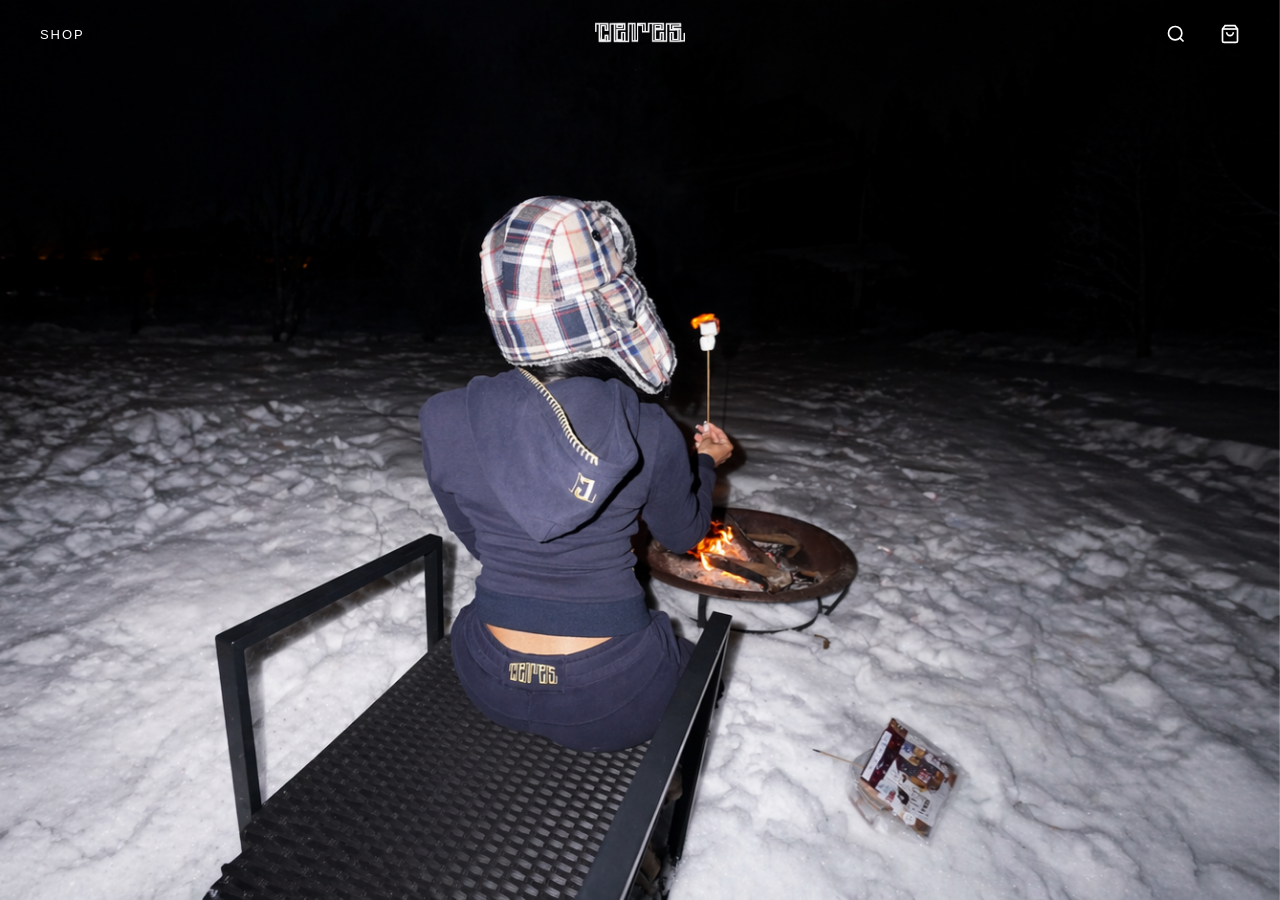
<file: index.html>
<!DOCTYPE html>
<html lang="en">
<head>
  <meta charset="UTF-8" />
  <meta name="viewport" content="width=device-width, initial-scale=1.0" />
  <title>CERES</title>
  <link rel="stylesheet" href="styles_home.css" />
  <link rel="icon" type="image/svg+xml" href="Ceres/media/ceres_c.svg" />
</head>
<body>

  <div class="image-bg">
    <img src="Ceres/media/ceres_home_background.png" alt="Background" />
  </div>

  <div class="blur-overlay"></div>

  <header class="navbar">
    <nav class="nav-left">
      <div class="dropdown">
        <a href="#">SHOP</a>
        <div class="dropdown-menu">
          <a href="all.html">ALL</a>
          <a href="signature.html">CERES SIGNATURE</a>
          <a href="seamless.html">CERES SEAMLESS</a>
          <a href="moondust.html">MOONDUST</a>
          <a href="lookbook.html">LOOKBOOK</a>
        </div>
      </div>
    </nav>
    
    <div class="nav-right">
      <div class="search-wrapper">
        <a href="#" aria-label="Search">
          <svg xmlns="http://www.w3.org/2000/svg" width="20" height="20" viewBox="0 0 24 24" stroke-width="2">
            <circle cx="11" cy="11" r="8"/>
            <line x1="21" y1="21" x2="16.65" y2="16.65"/>
          </svg>
        </a>
        <input type="text" class="search-box" placeholder="SEARCH..." />
      </div>
      <a href="#" aria-label="Cart">
        <svg xmlns="http://www.w3.org/2000/svg" width="20" height="20" viewBox="0 0 24 24" stroke-width="2">
          <path d="M6 2L3 6v14a2 2 0 002 2h14a2 2 0 002-2V6l-3-4z"/>
          <line x1="3" y1="6" x2="21" y2="6"/>
          <path d="M16 10a4 4 0 01-8 0"/>
        </svg>
      </a>
    </div>
  </header>

  <div class="content">
    <a href="index.html">
      <img src="Ceres/media/Ceres_white_logo.png" alt="Ceres" class="logo" />
    </a>
  </div>

</body>
</html>
</file>
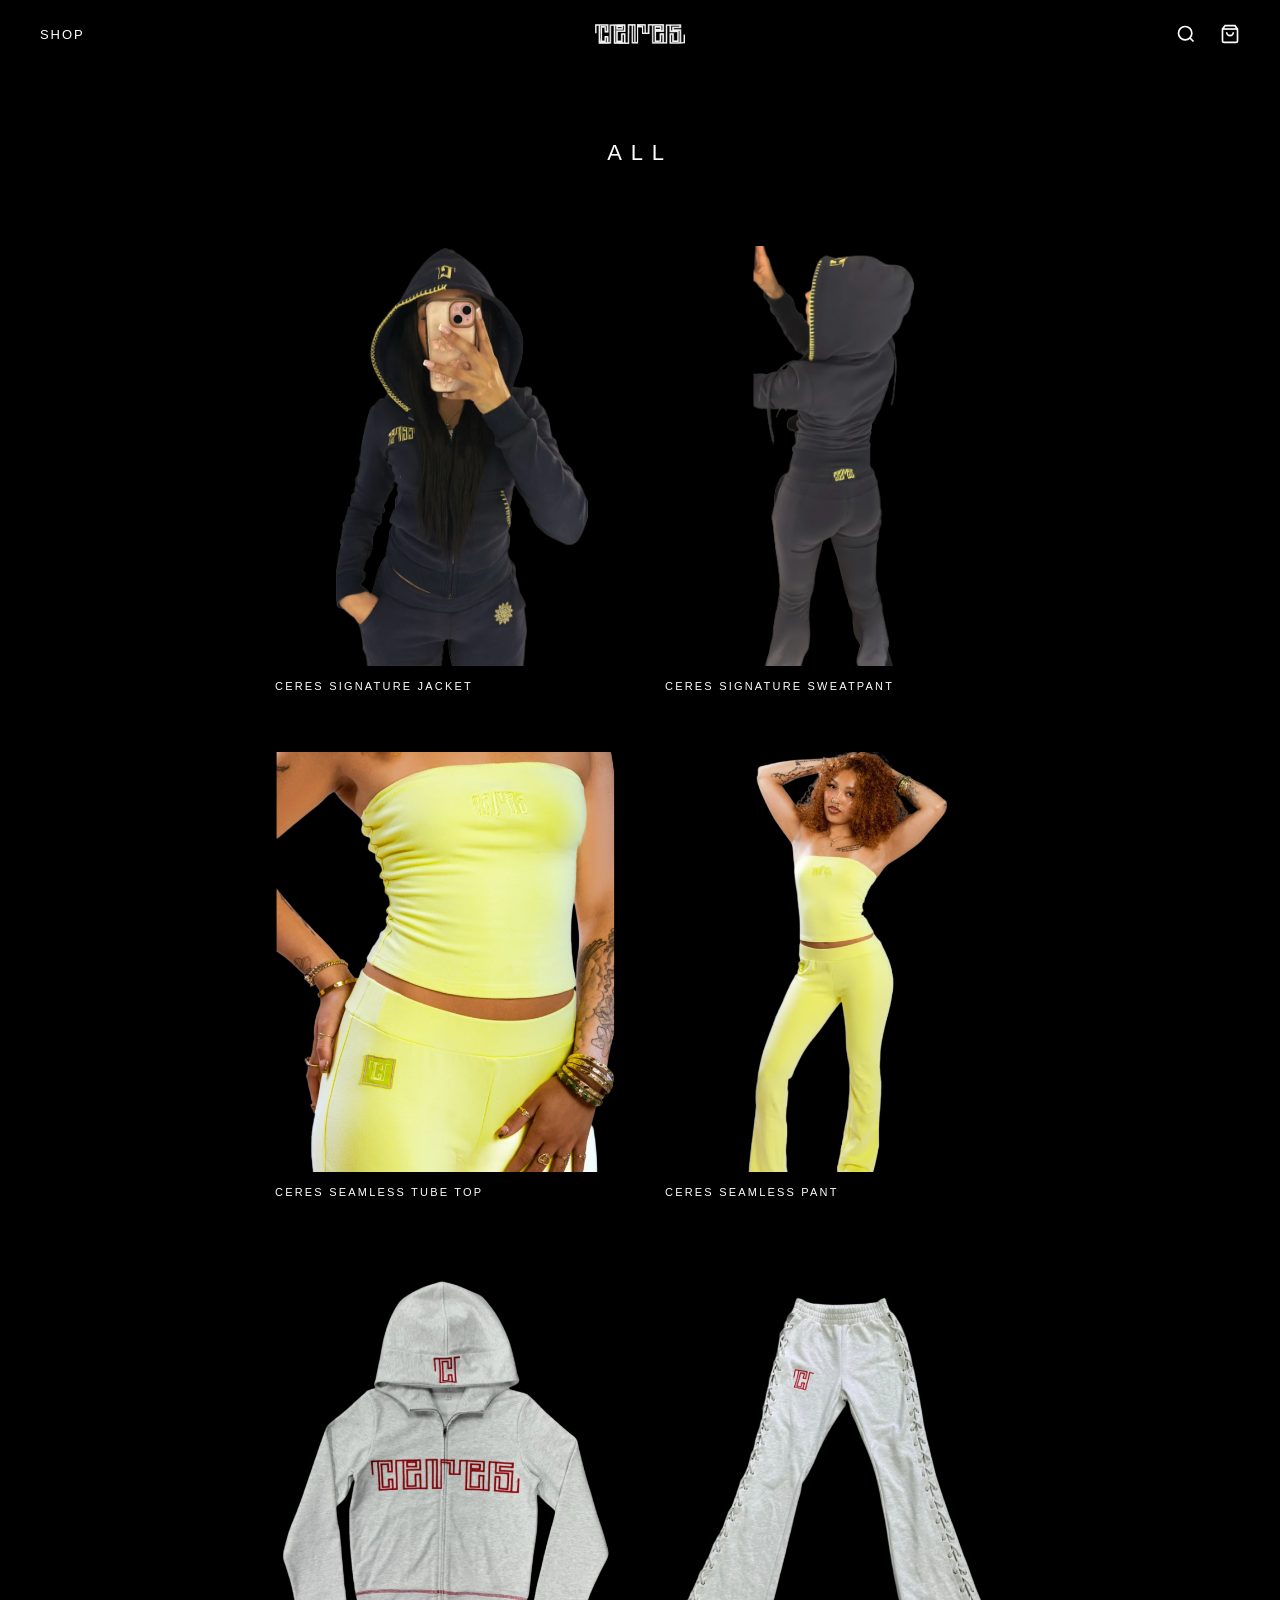
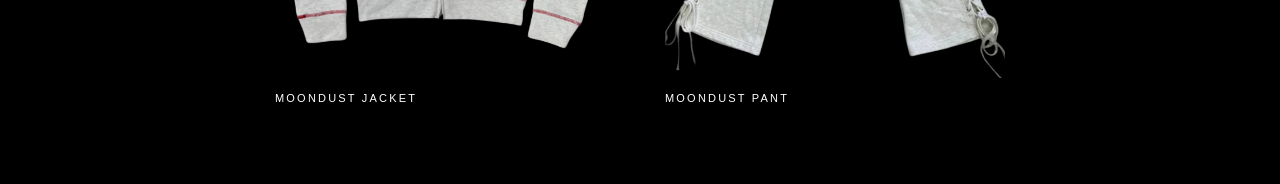
<file: all.html>
<!DOCTYPE html>
<html lang="en">
<head>
  <meta charset="UTF-8" />
  <meta name="viewport" content="width=device-width, initial-scale=1.0" />
  <title>Ceres — All</title>
  <link rel="icon" type="image/svg+xml" href="Ceres/media/ceres_c.svg" />
  <link rel="stylesheet" href="all.css" />
</head>
<body>

  <header class="navbar">
    <nav class="nav-left">
      <div class="dropdown">
        <a href="#">SHOP</a>
        <div class="dropdown-menu">
          <a href="all.html">ALL</a>
          <a href="signature.html">CERES SIGNATURE</a>
          <a href="#">CERES SEAMLESS</a>
          <a href="#">MOONDUST</a>
          <div class="dropdown-divider"></div>
          <a href="lookbook.html">LOOKBOOK</a>
        </div>
      </div>
    </nav>
    <div class="nav-center">
      <a href="index.html">
        <img src="Ceres/media/Ceres_white_logo.png" alt="Ceres" class="nav-logo" />
      </a>
    </div>
    <div class="nav-right">
      <div class="search-wrapper">
        <a href="#" aria-label="Search">
          <svg xmlns="http://www.w3.org/2000/svg" width="20" height="20" viewBox="0 0 24 24" stroke-width="2">
            <circle cx="11" cy="11" r="8"/>
            <line x1="21" y1="21" x2="16.65" y2="16.65"/>
          </svg>
        </a>
        <input type="text" class="search-box" placeholder="SEARCH..." />
      </div>
      <a href="#" aria-label="Cart">
        <svg xmlns="http://www.w3.org/2000/svg" width="20" height="20" viewBox="0 0 24 24" stroke-width="2">
          <path d="M6 2L3 6v14a2 2 0 002 2h14a2 2 0 002-2V6l-3-4z"/>
          <line x1="3" y1="6" x2="21" y2="6"/>
          <path d="M16 10a4 4 0 01-8 0"/>
        </svg>
      </a>
    </div>
  </header>

  <main class="all-page">
    <h1 class="page-title">ALL</h1>

    <div class="products">

      <div class="product-card">
        <div class="product-image-wrap">
          <img src="Ceres/media/signature1.png" alt="Ceres Signature Jacket" />
          <div class="size-popup">
            <div class="popup-line"></div>
            <div class="popup-box">
              <p class="popup-label">SELECT SIZE</p>
              <div class="size-selector">
                <button class="size-btn">XS</button>
                <button class="size-btn">S</button>
                <button class="size-btn">M</button>
                <button class="size-btn">L</button>
                <button class="size-btn">XL</button>
              </div>
              <button class="add-to-cart">ADD TO CART</button>
            </div>
          </div>
        </div>
        <p class="product-name">CERES SIGNATURE JACKET</p>
      </div>

      <div class="product-card">
        <div class="product-image-wrap">
          <img src="Ceres/media/signature2.png" alt="Ceres Signature Sweatpant" />
          <div class="size-popup">
            <div class="popup-line"></div>
            <div class="popup-box">
              <p class="popup-label">SELECT SIZE</p>
              <div class="size-selector">
                <button class="size-btn">XS</button>
                <button class="size-btn">S</button>
                <button class="size-btn">M</button>
                <button class="size-btn">L</button>
                <button class="size-btn">XL</button>
              </div>
              <button class="add-to-cart">ADD TO CART</button>
            </div>
          </div>
        </div>
        <p class="product-name">CERES SIGNATURE SWEATPANT</p>
      </div>

      <div class="product-card">
        <div class="product-image-wrap">
          <img src="Ceres/media/seamless1.png" alt="Ceres Seamless Tube Top" />
          <div class="size-popup">
            <div class="popup-line"></div>
            <div class="popup-box">
              <p class="popup-label">SELECT SIZE</p>
              <div class="size-selector">
                <button class="size-btn">XS</button>
                <button class="size-btn">S</button>
                <button class="size-btn">M</button>
                <button class="size-btn">L</button>
                <button class="size-btn">XL</button>
              </div>
              <button class="add-to-cart">ADD TO CART</button>
            </div>
          </div>
        </div>
        <p class="product-name">CERES SEAMLESS TUBE TOP</p>
      </div>

      <div class="product-card">
        <div class="product-image-wrap">
          <img src="Ceres/media/seamless2.png" alt="Ceres Seamless Pant" />
          <div class="size-popup">
            <div class="popup-line"></div>
            <div class="popup-box">
              <p class="popup-label">SELECT SIZE</p>
              <div class="size-selector">
                <button class="size-btn">XS</button>
                <button class="size-btn">S</button>
                <button class="size-btn">M</button>
                <button class="size-btn">L</button>
                <button class="size-btn">XL</button>
              </div>
              <button class="add-to-cart">ADD TO CART</button>
            </div>
          </div>
        </div>
        <p class="product-name">CERES SEAMLESS PANT</p>
      </div>

      <div class="product-card">
        <div class="product-image-wrap">
          <img src="Ceres/media/moondust1.png" alt="MoonDust Jacket" />
          <div class="size-popup">
            <div class="popup-line"></div>
            <div class="popup-box">
              <p class="popup-label">SELECT SIZE</p>
              <div class="size-selector">
                <button class="size-btn">XS</button>
                <button class="size-btn">S</button>
                <button class="size-btn">M</button>
                <button class="size-btn">L</button>
                <button class="size-btn">XL</button>
              </div>
              <button class="add-to-cart">ADD TO CART</button>
            </div>
          </div>
        </div>
        <p class="product-name">MOONDUST JACKET</p>
      </div>

      <div class="product-card">
        <div class="product-image-wrap">
          <img src="Ceres/media/moondust2.png" alt="MoonDust Pant" />
          <div class="size-popup">
            <div class="popup-line"></div>
            <div class="popup-box">
              <p class="popup-label">SELECT SIZE</p>
              <div class="size-selector">
                <button class="size-btn">XS</button>
                <button class="size-btn">S</button>
                <button class="size-btn">M</button>
                <button class="size-btn">L</button>
                <button class="size-btn">XL</button>
              </div>
              <button class="add-to-cart">ADD TO CART</button>
            </div>
          </div>
        </div>
        <p class="product-name">MOONDUST PANT</p>
      </div>

    </div>
  </main>

  <script>
    document.querySelectorAll('.size-btn').forEach(btn => {
      btn.addEventListener('click', () => {
        btn.closest('.size-selector').querySelectorAll('.size-btn').forEach(b => b.classList.remove('active'));
        btn.classList.add('active');
      });
    });
  </script>

</body>
</html>
</file>
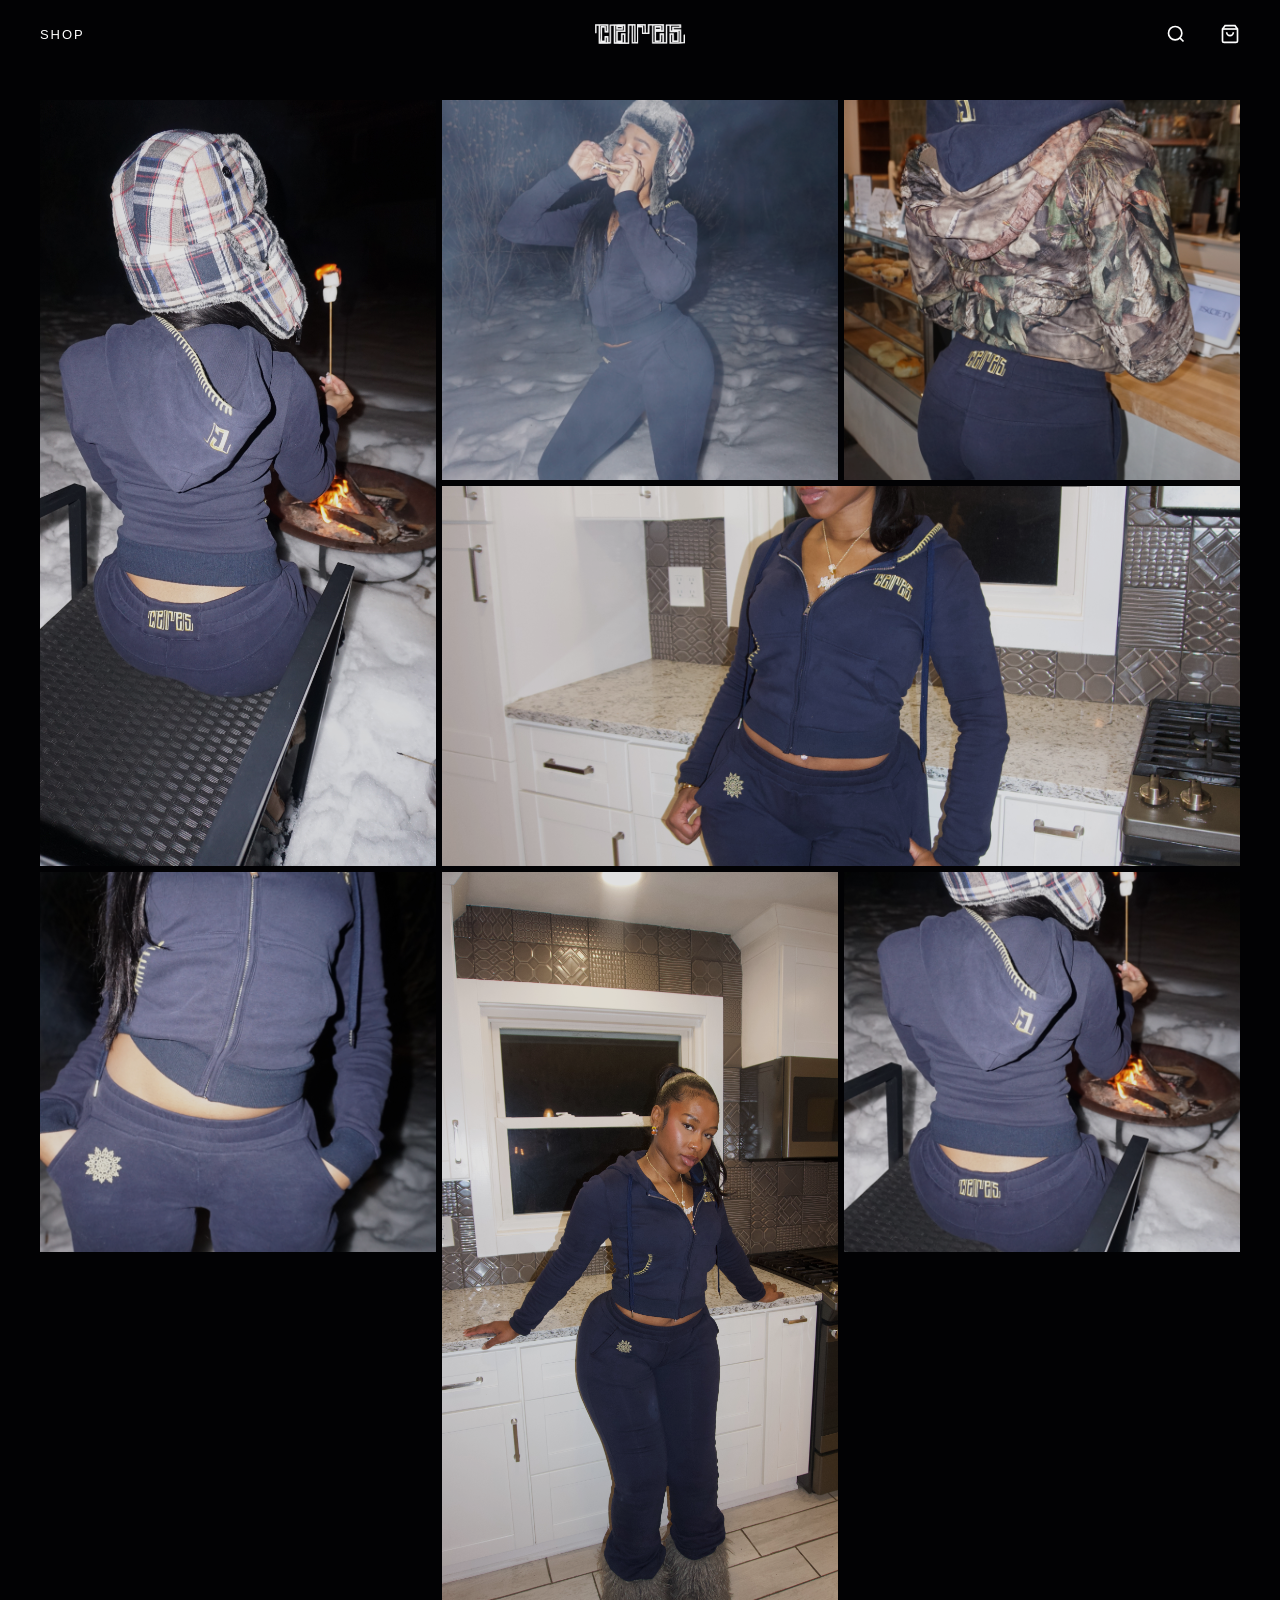
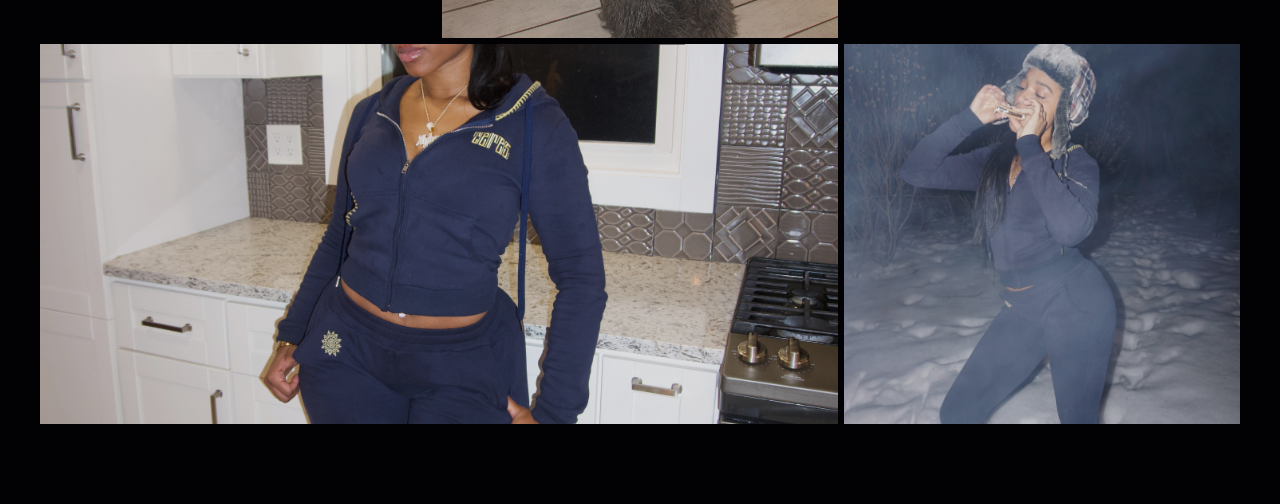
<file: lookbook.html>
<!DOCTYPE html>
<html lang="en">
<head>
  <meta charset="UTF-8" />
  <meta name="viewport" content="width=device-width, initial-scale=1.0" />
  <title>Ceres — Lookbook</title>
  <link rel="stylesheet" href="lookbook.css" />
</head>
<body>

  <header class="navbar">
    <nav class="nav-left">
      <div class="dropdown">
        <a href="#">SHOP</a>
        <div class="dropdown-menu">
          <a href="all.html">ALL</a>
          <a href="signature.html">CERES SIGNATURE</a>
          <a href="seamless.html">CERES SEAMLESS</a>
          <a href="moondust.html">MOONDUST</a>
          <div class="dropdown-divider"></div>
          <a href="lookbook.html">LOOKBOOK</a>
        </div>
      </div>
    </nav>
    <div class="nav-center">
      <a href="index.html">
        <img src="Ceres/media/Ceres_white_logo.png" alt="Ceres" class="nav-logo" />
      </a>
    </div>
    <div class="nav-right">
      <div class="search-wrapper">
        <a href="#" aria-label="Search">
          <svg xmlns="http://www.w3.org/2000/svg" width="20" height="20" viewBox="0 0 24 24" stroke-width="2">
            <circle cx="11" cy="11" r="8"/>
            <line x1="21" y1="21" x2="16.65" y2="16.65"/>
          </svg>
        </a>
        <input type="text" class="search-box" placeholder="SEARCH..." />
      </div>
      <a href="#" aria-label="Cart">
        <svg xmlns="http://www.w3.org/2000/svg" width="20" height="20" viewBox="0 0 24 24" stroke-width="2">
          <path d="M6 2L3 6v14a2 2 0 002 2h14a2 2 0 002-2V6l-3-4z"/>
          <line x1="3" y1="6" x2="21" y2="6"/>
          <path d="M16 10a4 4 0 01-8 0"/>
        </svg>
      </a>
    </div>
  </header>

  <main class="lookbook-grid">

    <div class="photo-item tall">
      <img src="Ceres/media/photo1.jpeg" alt="Lookbook 1" />
    </div>

    <div class="photo-item">
      <img src="Ceres/media/photo2.jpeg" alt="Lookbook 2" />
    </div>

    <div class="photo-item">
      <img src="Ceres/media/photo6.JPG" alt="Lookbook 3" />
    </div>

    <div class="photo-item wide">
      <img src="Ceres/media/photo4.jpeg" alt="Lookbook 4" />
    </div>

    <div class="photo-item">
      <img src="Ceres/media/photo5.jpeg" alt="Lookbook 5" />
    </div>

    <div class="photo-item tall">
      <img src="Ceres/media/photo3.jpeg" alt="Lookbook 6" />
    </div>

    <div class="photo-item">
      <img src="Ceres/media/photo1.jpeg" alt="Lookbook 7" />
    </div>

    <div class="photo-item wide">
      <img src="Ceres/media/photo4.jpeg" alt="Lookbook 8" />
    </div>

    <div class="photo-item">
      <img src="Ceres/media/photo2.jpeg" alt="Lookbook 9" />
    </div>

  </main>

</body>
</html>
</file>
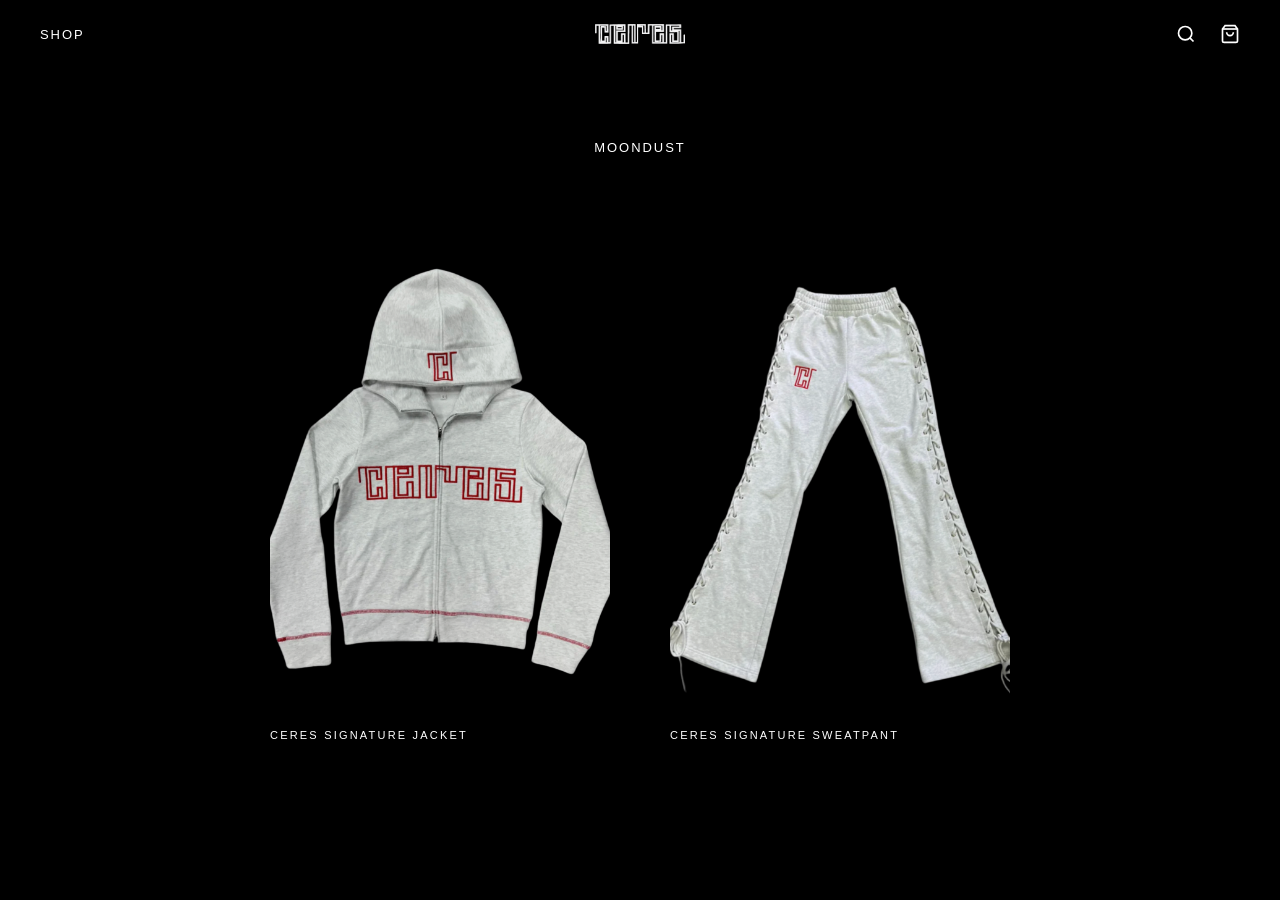
<file: moondust.html>
<!DOCTYPE html>
<html lang="en">
<head>
  <meta charset="UTF-8" />
  <meta name="viewport" content="width=device-width, initial-scale=1.0" />
  <title>Ceres — Signature Set</title>
  <link rel="icon" type="image/svg+xml" href="Ceres/media/ceres_c.svg" />
  <link rel="stylesheet" href="moondust.css" />
</head>


<body>

  <header class="navbar">
    <nav class="nav-left">
      <div class="dropdown">
        <a href="#">SHOP</a>
        <div class="dropdown-menu">
          <a href="all.html">ALL</a>
          <a href="signature.html">CERES SIGNATURE</a>
          <a href="seamless.html">CERES SEAMLESS</a>
          <a href="moondust.html">MOONDUST</a>
          <a href="lookbook.html">LOOKBOOK</a>
        </div>
      </div>
    </nav>
    <div class="nav-center">
      <a href="index.html">
        <img src="Ceres/media/Ceres_white_logo.png" alt="Ceres" class="nav-logo" />
      </a>
    </div>
    <div class="nav-right">
      <div class="search-wrapper">
        <a href="#" aria-label="Search">
          <svg xmlns="http://www.w3.org/2000/svg" width="20" height="20" viewBox="0 0 24 24" stroke-width="2">
            <circle cx="11" cy="11" r="8"/>
            <line x1="21" y1="21" x2="16.65" y2="16.65"/>
          </svg>
        </a>
        <input type="text" class="search-box" placeholder="SEARCH..." />
      </div>
      <a href="#" aria-label="Cart">
        <svg xmlns="http://www.w3.org/2000/svg" width="20" height="20" viewBox="0 0 24 24" stroke-width="2">
          <path d="M6 2L3 6v14a2 2 0 002 2h14a2 2 0 002-2V6l-3-4z"/>
          <line x1="3" y1="6" x2="21" y2="6"/>
          <path d="M16 10a4 4 0 01-8 0"/>
        </svg>
      </a>
    </div>
  </header>

  <main class="signature-page">
    <h1 class="page-title">MOONDUST</h1>
  
    <div class="products">
  
      <div class="product-card">
        <div class="product-image-wrap">
          <img src="Ceres/media/moondust1.png" alt="Ceres Signature Jacket" />
          <div class="size-popup">
            <div class="popup-line"></div>
            <div class="popup-box">
              <p class="popup-label">SELECT SIZE</p>
              <div class="size-selector">
                <button class="size-btn">XS</button>
                <button class="size-btn">S</button>
                <button class="size-btn">M</button>
                <button class="size-btn">L</button>
                <button class="size-btn">XL</button>
              </div>
              <button class="add-to-cart">ADD TO CART</button>
            </div>
          </div>
        </div>
        <p class="product-name">CERES SIGNATURE JACKET</p>
      </div>
  
      <div class="product-card">
        <div class="product-image-wrap">
          <img src="Ceres/media/moondust2.png" alt="Ceres Signature Sweatpant" />
          <div class="size-popup">
            <div class="popup-line"></div>
            <div class="popup-box">
              <p class="popup-label">SELECT SIZE</p>
              <div class="size-selector">
                <button class="size-btn">XS</button>
                <button class="size-btn">S</button>
                <button class="size-btn">M</button>
                <button class="size-btn">L</button>
                <button class="size-btn">XL</button>
              </div>
              <button class="add-to-cart">ADD TO CART</button>
            </div>
          </div>
        </div>
        <p class="product-name">CERES SIGNATURE SWEATPANT</p>
      </div>
  
    </div>
  </main>

  <script>
    document.querySelectorAll('.size-btn').forEach(btn => {
      btn.addEventListener('click', () => {
        btn.closest('.size-selector').querySelectorAll('.size-btn').forEach(b => b.classList.remove('active'));
        btn.classList.add('active');
      });
    });
  </script>
</body>
</html>
</file>
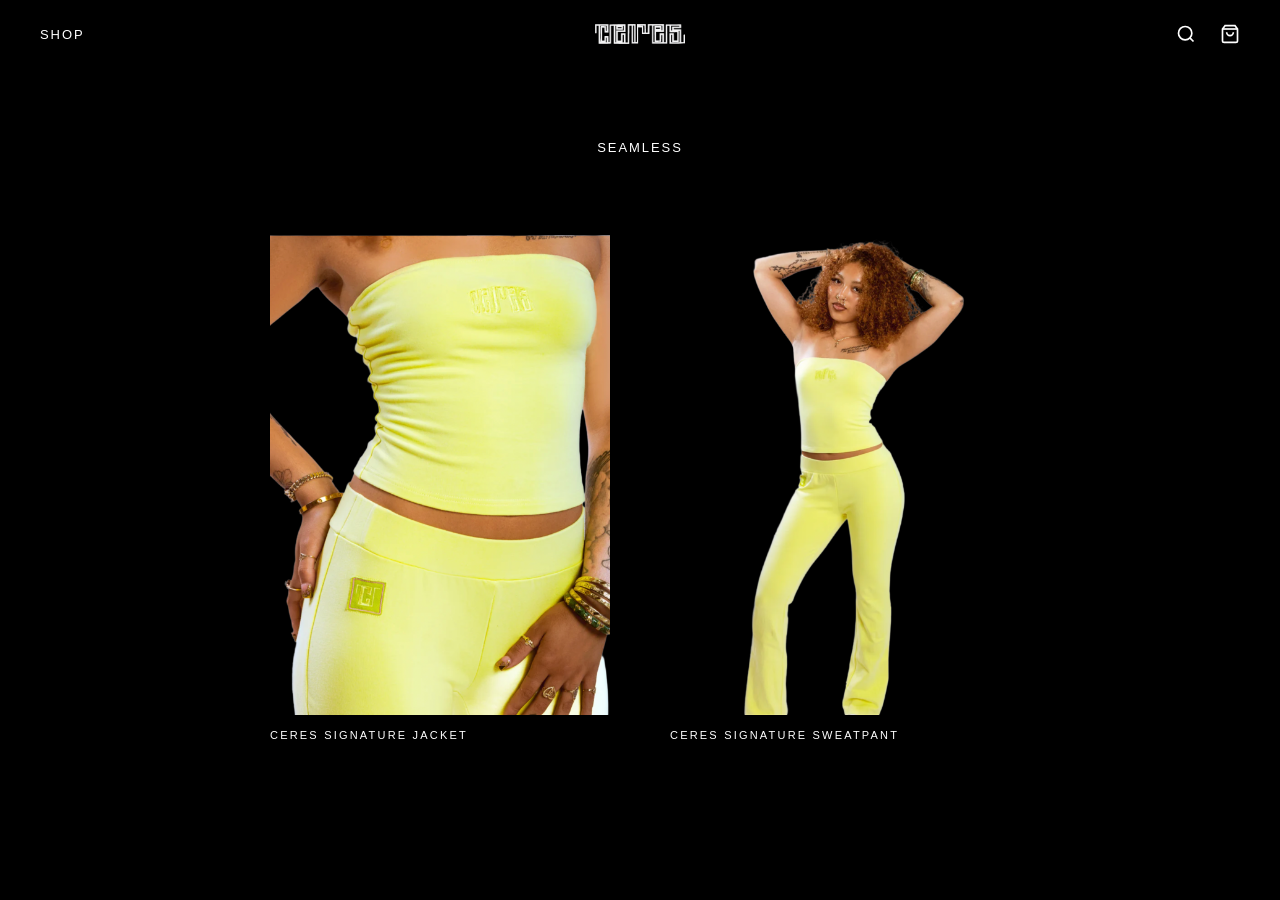
<file: seamless.html>
<!DOCTYPE html>
<html lang="en">
<head>
  <meta charset="UTF-8" />
  <meta name="viewport" content="width=device-width, initial-scale=1.0" />
  <title>Ceres — Signature Set</title>
  <link rel="icon" type="image/svg+xml" href="Ceres/media/ceres_c.svg" />
  <link rel="stylesheet" href="seamless.css" />
</head>


<body>

  <header class="navbar">
    <nav class="nav-left">
      <div class="dropdown">
        <a href="#">SHOP</a>
        <div class="dropdown-menu">
          <a href="all.html">ALL</a>
          <a href="signature.html">CERES SIGNATURE</a>
          <a href="seamless.html">CERES SEAMLESS</a>
          <a href="moondust.html">MOONDUST</a>
          <a href="lookbook.html">LOOKBOOK</a>
        </div>
      </div>
    </nav>
    <div class="nav-center">
      <a href="index.html">
        <img src="Ceres/media/Ceres_white_logo.png" alt="Ceres" class="nav-logo" />
      </a>
    </div>
    <div class="nav-right">
      <div class="search-wrapper">
        <a href="#" aria-label="Search">
          <svg xmlns="http://www.w3.org/2000/svg" width="20" height="20" viewBox="0 0 24 24" stroke-width="2">
            <circle cx="11" cy="11" r="8"/>
            <line x1="21" y1="21" x2="16.65" y2="16.65"/>
          </svg>
        </a>
        <input type="text" class="search-box" placeholder="SEARCH..." />
      </div>
      <a href="#" aria-label="Cart">
        <svg xmlns="http://www.w3.org/2000/svg" width="20" height="20" viewBox="0 0 24 24" stroke-width="2">
          <path d="M6 2L3 6v14a2 2 0 002 2h14a2 2 0 002-2V6l-3-4z"/>
          <line x1="3" y1="6" x2="21" y2="6"/>
          <path d="M16 10a4 4 0 01-8 0"/>
        </svg>
      </a>
    </div>
  </header>

  <main class="signature-page">
    <h1 class="page-title">SEAMLESS</h1>
  
    <div class="products">
  
      <div class="product-card">
        <div class="product-image-wrap">
          <img src="Ceres/media/seamless1.png" alt="Ceres Signature Jacket" />
          <div class="size-popup">
            <div class="popup-line"></div>
            <div class="popup-box">
              <p class="popup-label">SELECT SIZE</p>
              <div class="size-selector">
                <button class="size-btn">XS</button>
                <button class="size-btn">S</button>
                <button class="size-btn">M</button>
                <button class="size-btn">L</button>
                <button class="size-btn">XL</button>
              </div>
              <button class="add-to-cart">ADD TO CART</button>
            </div>
          </div>
        </div>
        <p class="product-name">CERES SIGNATURE JACKET</p>
      </div>
  
      <div class="product-card">
        <div class="product-image-wrap">
          <img src="Ceres/media/seamless2.png" alt="Ceres Signature Sweatpant" />
          <div class="size-popup">
            <div class="popup-line"></div>
            <div class="popup-box">
              <p class="popup-label">SELECT SIZE</p>
              <div class="size-selector">
                <button class="size-btn">XS</button>
                <button class="size-btn">S</button>
                <button class="size-btn">M</button>
                <button class="size-btn">L</button>
                <button class="size-btn">XL</button>
              </div>
              <button class="add-to-cart">ADD TO CART</button>
            </div>
          </div>
        </div>
        <p class="product-name">CERES SIGNATURE SWEATPANT</p>
      </div>
  
    </div>
  </main>

  <script>
    document.querySelectorAll('.size-btn').forEach(btn => {
      btn.addEventListener('click', () => {
        btn.closest('.size-selector').querySelectorAll('.size-btn').forEach(b => b.classList.remove('active'));
        btn.classList.add('active');
      });
    });
  </script>
</body>
</html>
</file>
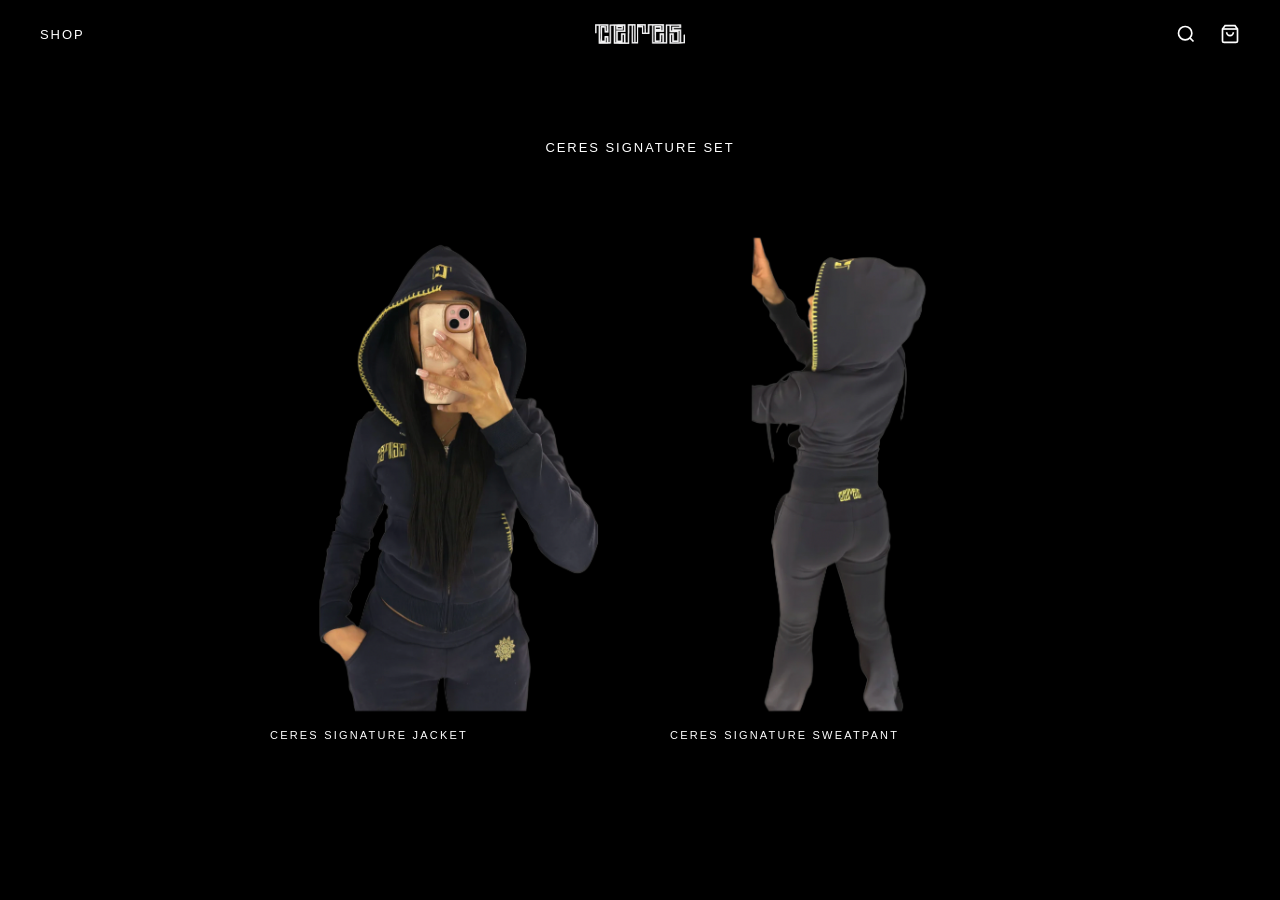
<file: signature.html>
<!DOCTYPE html>
<html lang="en">
<head>
  <meta charset="UTF-8" />
  <meta name="viewport" content="width=device-width, initial-scale=1.0" />
  <title>Ceres — Signature Set</title>
  <link rel="icon" type="image/svg+xml" href="Ceres/media/ceres_c.svg" />
  <link rel="stylesheet" href="signature.css" />
</head>


<body>

  <header class="navbar">
    <nav class="nav-left">
      <div class="dropdown">
        <a href="#">SHOP</a>
        <div class="dropdown-menu">
          <a href="all.html">ALL</a>
          <a href="signature.html">CERES SIGNATURE</a>
          <a href="seamless.html">CERES SEAMLESS</a>
          <a href="moondust.html">MOONDUST</a>
          <a href="lookbook.html">LOOKBOOK</a>
        </div>
      </div>
    </nav>
    <div class="nav-center">
      <a href="index.html">
        <img src="Ceres/media/Ceres_white_logo.png" alt="Ceres" class="nav-logo" />
      </a>
    </div>
    <div class="nav-right">
      <div class="search-wrapper">
        <a href="#" aria-label="Search">
          <svg xmlns="http://www.w3.org/2000/svg" width="20" height="20" viewBox="0 0 24 24" stroke-width="2">
            <circle cx="11" cy="11" r="8"/>
            <line x1="21" y1="21" x2="16.65" y2="16.65"/>
          </svg>
        </a>
        <input type="text" class="search-box" placeholder="SEARCH..." />
      </div>
      <a href="#" aria-label="Cart">
        <svg xmlns="http://www.w3.org/2000/svg" width="20" height="20" viewBox="0 0 24 24" stroke-width="2">
          <path d="M6 2L3 6v14a2 2 0 002 2h14a2 2 0 002-2V6l-3-4z"/>
          <line x1="3" y1="6" x2="21" y2="6"/>
          <path d="M16 10a4 4 0 01-8 0"/>
        </svg>
      </a>
    </div>
  </header>

  <main class="signature-page">
    <h1 class="page-title">CERES SIGNATURE SET</h1>
  
    <div class="products">
  
      <div class="product-card">
        <div class="product-image-wrap">
          <img src="Ceres/media/signature1.png" alt="Ceres Signature Jacket" />
          <div class="size-popup">
            <div class="popup-line"></div>
            <div class="popup-box">
              <p class="popup-label">SELECT SIZE</p>
              <div class="size-selector">
                <button class="size-btn">XS</button>
                <button class="size-btn">S</button>
                <button class="size-btn">M</button>
                <button class="size-btn">L</button>
                <button class="size-btn">XL</button>
              </div>
              <button class="add-to-cart">ADD TO CART</button>
            </div>
          </div>
        </div>
        <p class="product-name">CERES SIGNATURE JACKET</p>
      </div>
  
      <div class="product-card">
        <div class="product-image-wrap">
          <img src="Ceres/media/signature2.png" alt="Ceres Signature Sweatpant" />
          <div class="size-popup">
            <div class="popup-line"></div>
            <div class="popup-box">
              <p class="popup-label">SELECT SIZE</p>
              <div class="size-selector">
                <button class="size-btn">XS</button>
                <button class="size-btn">S</button>
                <button class="size-btn">M</button>
                <button class="size-btn">L</button>
                <button class="size-btn">XL</button>
              </div>
              <button class="add-to-cart">ADD TO CART</button>
            </div>
          </div>
        </div>
        <p class="product-name">CERES SIGNATURE SWEATPANT</p>
      </div>
  
    </div>
  </main>

  <script>
    document.querySelectorAll('.size-btn').forEach(btn => {
      btn.addEventListener('click', () => {
        btn.closest('.size-selector').querySelectorAll('.size-btn').forEach(b => b.classList.remove('active'));
        btn.classList.add('active');
      });
    });
  </script>
</body>
</html>
</file>
<file: styles_home.css>
* {
    margin: 0;
    padding: 0;
    box-sizing: border-box;
  }
  
  body {
    min-height: 100vh;
    overflow: hidden;
  }
  
  /* Image background */
  .image-bg {
    position: fixed;
    top: 0;
    left: 0;
    width: 100%;
    height: 100%;
    z-index: -1;
  }
  
  .image-bg img {
    width: 100%;
    height: 100%;
    object-fit: cover;
  }
  
  /* Header */
  .navbar {
    position: fixed;
    top: 0;
    left: 0;
    width: 100%;
    z-index: 10;
    display: flex;
    align-items: center;
    justify-content: space-between;
    padding: 24px 40px;
    background: transparent;
    opacity: 0;
    animation: fadeIn 1s ease forwards;
    animation-delay: 2.4s;
  }
  

  
  .nav-left a {
    color: white;
    text-decoration: none;
    font-size: 13px;
    letter-spacing: 0.15em;
    font-family: sans-serif;
  }
  
  .nav-right {
    display: flex;
    gap: 24px;
    align-items: center;
  }
  
  .nav-right a {
    color: white;
    display: flex;
    align-items: center;
    text-decoration: none;
  }
  
  .nav-right svg {
    stroke: white;
    fill: none;
  }
  
  /* Content / Logo */
  .content {
    position: fixed;
    top: 0;
    left: 0;
    width: 100%;
    height: 100%;
    z-index: 1;
    display: flex;
    justify-content: center;
    align-items: flex-start;
    padding-top: calc(50vh - 8vh);
    pointer-events: none;
  }
  
  .logo {
    width: 300px;
    opacity: 0;
    animation:
      fadeIn 1s ease forwards,
      floatUp 0.8s cubic-bezier(0.4, 0, 0.2, 1) forwards 1.2s;
  }
  
  @keyframes fadeIn {
    from { opacity: 0; }
    to   { opacity: 1; }
  }
  
  @keyframes floatUp {
    from {
      transform: translateY(0px) scale(1);
    }
    to {
        transform: translateY(-42vh) scale(0.3);
      opacity: 1;
    }
  }

  .dropdown {
    position: relative;
  }
  
  .dropdown-menu {
    position: absolute;
    top: 100%;
    left: 0;
    padding-top: 12px;
    display: flex;
    flex-direction: column;
    gap: 10px;
    opacity: 0;
    pointer-events: none;
    transition: opacity 0.3s ease;
  }
  
  .dropdown:hover .dropdown-menu {
    opacity: 1;
    pointer-events: all;
  }
  
  .dropdown-menu a {
    color: white;
    text-decoration: none;
    font-size: 11px;
    letter-spacing: 0.15em;
    font-family: sans-serif;
    white-space: nowrap;
  }
  
  .dropdown-menu a:hover {
    opacity: 0.6;
  }
  
  .dropdown-divider {
    height: 1px;
    background: transparent;
    margin: 4px 0;
  }

  .blur-overlay {
    position: fixed;
    top: 0;
    left: 0;
    width: 100%;
    height: 100%;
    z-index: 0;
    backdrop-filter: blur(12px);
    -webkit-backdrop-filter: blur(12px);
    animation: unblur 0.8s ease forwards;
    animation-delay: 1.2s;
    pointer-events: none;
  }
  
  @keyframes unblur {
    from { opacity: 1; }
    to   { opacity: 0; }
  }

  .search-wrapper {
    position: relative;
    display: flex;
    align-items: center;
    gap: 10px;
  }
  
  .search-box {
    width: 0;
    opacity: 0;
    border: none;
    border-bottom: 1px solid white;
    background: transparent;
    color: white;
    font-size: 11px;
    letter-spacing: 0.15em;
    font-family: sans-serif;
    outline: none;
    padding: 2px 0;
    transition: width 0.4s ease, opacity 0.4s ease;
  }
  
  .search-box::placeholder {
    color: rgba(255, 255, 255, 0.5);
  }
  
  .search-wrapper:hover .search-box {
    width: 140px;
    opacity: 1;
  }
</file>
<file: all.css>
* {
    margin: 0;
    padding: 0;
    box-sizing: border-box;
  }
  
  body {
    background: #000;
    min-height: 100vh;
    overflow-x: hidden;
    color: white;
  }
  
  /* ── Navbar ── */
  .navbar {
    position: fixed;
    top: 0;
    left: 0;
    width: 100%;
    z-index: 10;
    display: flex;
    align-items: center;
    justify-content: space-between;
    padding: 24px 40px;
    background: transparent;
    animation: fadeIn 0.8s ease forwards;
  }
  
  .nav-left a,
  .dropdown > a {
    color: white;
    text-decoration: none;
    font-size: 13px;
    letter-spacing: 0.15em;
    font-family: sans-serif;
  }
  
  .nav-center {
    position: absolute;
    left: 50%;
    transform: translateX(-50%);
  }
  
  .nav-center a {
    display: block;
  }
  
  .nav-logo {
    width: 90px;
    display: block;
  }
  
  .nav-right {
    display: flex;
    gap: 24px;
    align-items: center;
  }
  
  .nav-right a {
    color: white;
    display: flex;
    align-items: center;
    text-decoration: none;
  }
  
  .nav-right svg {
    stroke: white;
    fill: none;
  }
  
  /* ── Dropdown ── */
  .dropdown {
    position: relative;
  }
  
  .dropdown-menu {
    position: absolute;
    top: 100%;
    left: 0;
    padding-top: 12px;
    display: flex;
    flex-direction: column;
    gap: 10px;
    opacity: 0;
    pointer-events: none;
    transition: opacity 0.3s ease;
  }
  
  .dropdown:hover .dropdown-menu {
    opacity: 1;
    pointer-events: all;
  }
  
  .dropdown-menu a {
    color: white;
    text-decoration: none;
    font-size: 11px;
    letter-spacing: 0.15em;
    font-family: sans-serif;
    white-space: nowrap;
  }
  
  .dropdown-menu a:hover {
    opacity: 0.6;
  }
  
  .dropdown-divider {
    height: 1px;
    background: transparent;
    margin: 4px 0;
  }
  
  /* ── Search ── */
  .search-wrapper {
    position: relative;
    display: flex;
    align-items: center;
    flex-direction: row-reverse;
    gap: 10px;
  }
  
  .search-box {
    width: 0;
    opacity: 0;
    border: none;
    border-bottom: 1px solid white;
    background: transparent;
    color: white;
    font-size: 11px;
    letter-spacing: 0.15em;
    font-family: sans-serif;
    outline: none;
    padding: 2px 0;
    transition: width 0.4s ease, opacity 0.4s ease;
  }
  
  .search-box::placeholder {
    color: rgba(255, 255, 255, 0.5);
  }
  
  .search-wrapper:hover .search-box {
    width: 140px;
    opacity: 1;
  }
  
  /* ── Page Content ── */
  .all-page {
    padding-top: 140px;
    padding-left: 40px;
    padding-right: 40px;
    padding-bottom: 80px;
  }
  
  .page-title {
    font-family: sans-serif;
    font-size: 22px;
    font-weight: normal;
    letter-spacing: 0.4em;
    color: white;
    text-align: center;
    animation: fadeIn 0.8s ease forwards;
  }
  
  /* ── Products ── */
  .products {
    display: grid;
    grid-template-columns: repeat(2, 340px);
    justify-content: center;
    gap: 60px 50px;
    margin-top: 80px;
  }
  
  .product-card {
    display: flex;
    flex-direction: column;
    align-items: flex-start;
    width: 340px;
  }
  
  .product-image-wrap {
    width: 100%;
    height: 420px;
    overflow: visible;
    position: relative;
  }
  
  .product-image-wrap img {
    width: 100%;
    height: 100%;
    object-fit: cover;
    display: block;
  }
  
  .product-name {
    font-family: sans-serif;
    font-size: 11px;
    letter-spacing: 0.2em;
    color: white;
    margin-top: 14px;
  }
  
  /* ── Size Popup ── */
  .size-popup {
    position: absolute;
    top: 50%;
    right: 0;
    transform: translate(0%, -50%);
    display: flex;
    align-items: center;
    opacity: 0;
    pointer-events: none;
    transition: opacity 0.3s ease;
  }
  
  .product-card:hover .size-popup {
    opacity: 1;
    pointer-events: all;
  }
  
  .popup-line {
    width: 40px;
    height: 1px;
    background: white;
    flex-shrink: 0;
  }
  
  .popup-box {
    background: #020204;
    border: 1px solid white;
    padding: 20px 24px;
    display: flex;
    flex-direction: column;
    gap: 14px;
    min-width: 180px;
  }
  
  .popup-label {
    font-family: sans-serif;
    font-size: 10px;
    letter-spacing: 0.2em;
    color: rgba(255, 255, 255, 0.4);
  }
  
  .size-selector {
    display: flex;
    gap: 14px;
    align-items: center;
  }
  
  .size-btn {
    background: transparent;
    border: none;
    color: rgba(255, 255, 255, 0.4);
    font-family: sans-serif;
    font-size: 11px;
    letter-spacing: 0.15em;
    cursor: pointer;
    padding: 0;
    transition: color 0.2s ease;
  }
  
  .size-btn:hover,
  .size-btn.active {
    color: white;
  }
  
  .add-to-cart {
    background: transparent;
    border: none;
    border-bottom: 1px solid white;
    color: white;
    font-family: sans-serif;
    font-size: 11px;
    letter-spacing: 0.2em;
    cursor: pointer;
    padding-bottom: 3px;
    text-align: left;
    transition: opacity 0.2s ease;
    width: fit-content;
  }
  
  .add-to-cart:hover {
    opacity: 0.6;
  }
  
  /* ── Fade In ── */
  @keyframes fadeIn {
    from { opacity: 0; }
    to   { opacity: 1; }
  }
</file>
<file: lookbook.css>
* {
  margin: 0;
  padding: 0;
  box-sizing: border-box;
}

body {
  background: #020204;
  min-height: 100vh;
  overflow-x: hidden;
}

/* ── Navbar ── */
.navbar {
  position: fixed;
  top: 0;
  left: 0;
  width: 100%;
  z-index: 10;
  display: flex;
  align-items: center;
  justify-content: space-between;
  padding: 24px 40px;
  background: transparent;
  animation: fadeIn 0.8s ease forwards;
}

.nav-left a,
.dropdown > a {
  color: white;
  text-decoration: none;
  font-size: 13px;
  letter-spacing: 0.15em;
  font-family: sans-serif;
}

.nav-center {
  position: absolute;
  left: 50%;
  transform: translateX(-50%);
}

.nav-logo {
  width: 90px;
  display: block;
}

.nav-right {
  display: flex;
  gap: 24px;
  align-items: center;
}

.nav-right a {
  color: white;
  display: flex;
  align-items: center;
  text-decoration: none;
}

.nav-right svg {
  stroke: white;
  fill: none;
}

/* ── Dropdown ── */
.dropdown {
  position: relative;
}

.dropdown-menu {
  position: absolute;
  top: 100%;
  left: 0;
  padding-top: 12px;
  display: flex;
  flex-direction: column;
  gap: 10px;
  opacity: 0;
  pointer-events: none;
  transition: opacity 0.3s ease;
}

.dropdown:hover .dropdown-menu {
  opacity: 1;
  pointer-events: all;
}

.dropdown-menu a {
  color: white;
  text-decoration: none;
  font-size: 11px;
  letter-spacing: 0.15em;
  font-family: sans-serif;
  white-space: nowrap;
}

.dropdown-menu a:hover {
  opacity: 0.6;
}

.dropdown-divider {
  height: 1px;
  background: transparent;
  margin: 4px 0;
}

/* ── Lookbook Grid ── */
.lookbook-grid {
  padding-top: 100px;
  padding-bottom: 80px;
  padding-left: 40px;
  padding-right: 40px;
  display: grid;
  grid-template-columns: repeat(3, 1fr);
  grid-auto-rows: 380px;
  gap: 6px;
}

.photo-item {
  overflow: hidden;
  position: relative;
}

.photo-item img {
  width: 100%;
  height: 100%;
  object-fit: cover;
  display: block;
  transition: transform 0.6s cubic-bezier(0.4, 0, 0.2, 1), opacity 0.6s ease;
  opacity: 0.88;
}

.photo-item:hover img {
  transform: scale(1.04);
  opacity: 1;
}

.photo-item.tall {
  grid-row: span 2;
}

.photo-item.wide {
  grid-column: span 2;
}

/* ── Fade In ── */
@keyframes fadeIn {
  from { opacity: 0; }
  to   { opacity: 1; }
}

.photo-item {
  opacity: 0;
  animation: fadeIn 0.8s ease forwards;
}

.photo-item:nth-child(1) { animation-delay: 0.1s; }
.photo-item:nth-child(2) { animation-delay: 0.2s; }
.photo-item:nth-child(3) { animation-delay: 0.3s; }
.photo-item:nth-child(4) { animation-delay: 0.4s; }
.photo-item:nth-child(5) { animation-delay: 0.5s; }
.photo-item:nth-child(6) { animation-delay: 0.6s; }
.photo-item:nth-child(7) { animation-delay: 0.7s; }
.photo-item:nth-child(8) { animation-delay: 0.8s; }
.photo-item:nth-child(9) { animation-delay: 0.9s; }

.search-wrapper {
  position: relative;
  display: flex;
  align-items: center;
  gap: 10px;
}

.search-box {
  width: 0;
  opacity: 0;
  border: none;
  border-bottom: 1px solid white;
  background: transparent;
  color: white;
  font-size: 11px;
  letter-spacing: 0.15em;
  font-family: sans-serif;
  outline: none;
  padding: 2px 0;
  transition: width 0.4s ease, opacity 0.4s ease;
}

.search-box::placeholder {
  color: rgba(255, 255, 255, 0.5);
}

.search-wrapper:hover .search-box {
  width: 140px;
  opacity: 1;
}
</file>
<file: moondust.css>
* {
  margin: 0;
  padding: 0;
  box-sizing: border-box;
}

body {
  background: #000;
  min-height: 100vh;
  overflow-x: hidden;
  color: white;
}

/* ── Navbar ── */
.navbar {
  position: fixed;
  top: 0;
  left: 0;
  width: 100%;
  z-index: 10;
  display: flex;
  align-items: center;
  justify-content: space-between;
  padding: 24px 40px;
  background: transparent;
  animation: fadeIn 0.8s ease forwards;
}

.nav-left a,
.dropdown > a {
  color: white;
  text-decoration: none;
  font-size: 13px;
  letter-spacing: 0.15em;
  font-family: sans-serif;
}

.nav-center {
  position: absolute;
  left: 50%;
  transform: translateX(-50%);
}

.nav-center a {
  display: block;
}

.nav-logo {
  width: 90px;
  display: block;
}

.nav-right {
  display: flex;
  gap: 24px;
  align-items: center;
}

.nav-right a {
  color: white;
  display: flex;
  align-items: center;
  text-decoration: none;
}

.nav-right svg {
  stroke: white;
  fill: none;
}

/* ── Dropdown ── */
.dropdown {
  position: relative;
}

.dropdown-menu {
  position: absolute;
  top: 100%;
  left: 0;
  padding-top: 12px;
  display: flex;
  flex-direction: column;
  gap: 10px;
  opacity: 0;
  pointer-events: none;
  transition: opacity 0.3s ease;
}

.dropdown:hover .dropdown-menu {
  opacity: 1;
  pointer-events: all;
}

.dropdown-menu a {
  color: white;
  text-decoration: none;
  font-size: 11px;
  letter-spacing: 0.15em;
  font-family: sans-serif;
  white-space: nowrap;
}

.dropdown-menu a:hover {
  opacity: 0.6;
}

.dropdown-divider {
  height: 1px;
  background: transparent;
  margin: 4px 0;
}

.search-wrapper {
  position: relative;
  display: flex;
  align-items: center;
  gap: 10px;
}

.search-box {
  width: 0;
  opacity: 0;
  border: none;
  border-bottom: 1px solid white;
  background: transparent;
  color: white;
  font-size: 11px;
  letter-spacing: 0.15em;
  font-family: sans-serif;
  outline: none;
  padding: 2px 0;
  transition: width 0.4s ease, opacity 0.4s ease;
}

.search-box::placeholder {
  color: rgba(255, 255, 255, 0.5);
}

.search-wrapper:hover .search-box {
  width: 140px;
  opacity: 1;
}
/* ── Page Content ── */
.signature-page {
  padding-top: 140px;
  padding-left: 40px;
  padding-right: 40px;
}

.page-title {
  font-family: sans-serif;
  font-size: 22px;
  font-weight: bold;
  letter-spacing: 0.4em;
  color: white;
  text-align: center;
  animation: fadeIn 0.8s ease forwards;
}

/* ── Products ── */
.products {
  display: flex;
  flex-direction: row;
  justify-content: center;
  align-items: flex-start;
  gap: 60px;
  margin-top: 80px;
  flex-wrap: nowrap;
}

.product-card {
  display: flex;
  flex-direction: column;
  align-items: flex-start;
  width: 340px;
}

.product-image-wrap {
  width: 100%;
  height: 480px;
  overflow: visible;
  position: relative;
}

.product-image-wrap img {
  width: 100%;
  height: 100%;
  object-fit: cover;
  display: block;
}

.product-name {
  font-family: sans-serif;
  font-size: 11px;
  letter-spacing: 0.2em;
  color: white;
  margin-top: 14px;
}

/* ── Size Popup ── */
.size-popup {
  position: absolute;
  top: 50%;
  right: 0;
  transform: translate(0%, -50%);
  display: flex;
  align-items: center;
  opacity: 0;
  pointer-events: none;
  transition: opacity 0.3s ease;
}

.product-card:hover .size-popup {
  opacity: 1;
  pointer-events: all;
}

.popup-line {
  width: 40px;
  height: 1px;
  background: white;
  flex-shrink: 0;
}

.popup-box {
  background: #020204;
  border: 1px solid white;
  padding: 20px 24px;
  display: flex;
  flex-direction: column;
  gap: 14px;
  min-width: 180px;
}

.popup-label {
  font-family: sans-serif;
  font-size: 10px;
  letter-spacing: 0.2em;
  color: rgba(255, 255, 255, 0.4);
}

.size-selector {
  display: flex;
  gap: 14px;
  align-items: center;
}

.size-btn {
  background: transparent;
  border: none;
  color: rgba(255, 255, 255, 0.4);
  font-family: sans-serif;
  font-size: 11px;
  letter-spacing: 0.15em;
  cursor: pointer;
  padding: 0;
  transition: color 0.2s ease;
}

.size-btn:hover,
.size-btn.active {
  color: white;
}

.add-to-cart {
  background: transparent;
  border: none;
  border-bottom: 1px solid white;
  color: white;
  font-family: sans-serif;
  font-size: 11px;
  letter-spacing: 0.2em;
  cursor: pointer;
  padding-bottom: 3px;
  text-align: left;
  transition: opacity 0.2s ease;
  width: fit-content;
}

.add-to-cart:hover {
  opacity: 0.6;
}

/* ── Fade In ── */
@keyframes fadeIn {
  from { opacity: 0; }
  to   { opacity: 1; }
}

/* ── Navbar ── */
.navbar {
  position: fixed;
  top: 0;
  left: 0;
  width: 100%;
  z-index: 10;
  display: flex;
  align-items: center;
  justify-content: space-between;
  padding: 24px 40px;
  background: transparent;
  animation: fadeIn 0.8s ease forwards;
}

.nav-left a,
.dropdown > a {
  color: white;
  text-decoration: none;
  font-size: 13px;
  letter-spacing: 0.15em;
  font-family: sans-serif;
}

.nav-center {
  position: absolute;
  left: 50%;
  transform: translateX(-50%);
}

.nav-center a {
  display: block;
}

.nav-logo {
  width: 90px;
  display: block;
}

.nav-right {
  display: flex;
  gap: 24px;
  align-items: center;
}

.nav-right a {
  color: white;
  display: flex;
  align-items: center;
  text-decoration: none;
}

.nav-right svg {
  stroke: white;
  fill: none;
}

/* ── Dropdown ── */
.dropdown {
  position: relative;
}

.dropdown-menu {
  position: absolute;
  top: 100%;
  left: 0;
  padding-top: 12px;
  display: flex;
  flex-direction: column;
  gap: 10px;
  opacity: 0;
  pointer-events: none;
  transition: opacity 0.3s ease;
}

.dropdown:hover .dropdown-menu {
  opacity: 1;
  pointer-events: all;
}

.dropdown-menu a {
  color: white;
  text-decoration: none;
  font-size: 11px;
  letter-spacing: 0.15em;
  font-family: sans-serif;
  white-space: nowrap;
}

.dropdown-menu a:hover {
  opacity: 0.6;
}

.dropdown-divider {
  height: 1px;
  background: transparent;
  margin: 4px 0;
}

/* ── Search ── */
.search-wrapper {
  position: relative;
  display: flex;
  align-items: center;
  flex-direction: row-reverse;
  gap: 10px;
}

.search-box {
  width: 0;
  opacity: 0;
  border: none;
  border-bottom: 1px solid white;
  background: transparent;
  color: white;
  font-size: 11px;
  letter-spacing: 0.15em;
  font-family: sans-serif;
  outline: none;
  padding: 2px 0;
  transition: width 0.4s ease, opacity 0.4s ease;
}

.search-box::placeholder {
  color: rgba(255, 255, 255, 0.5);
}

.search-wrapper:hover .search-box {
  width: 140px;
  opacity: 1;
}

/* ── Page Content ── */
.signature-page {
  padding-top: 140px;
  padding-left: 40px;
  padding-right: 40px;
}

.page-title {
  font-family: sans-serif;
  font-size: 13px;
  font-weight: normal;
  letter-spacing: 0.15em;
  color: white;
  animation: fadeIn 0.8s ease forwards;
}

/* ── Fade In ── */
@keyframes fadeIn {
  from { opacity: 0; }
  to   { opacity: 1; }
}
</file>
<file: seamless.css>
* {
  margin: 0;
  padding: 0;
  box-sizing: border-box;
}

body {
  background: #000;
  min-height: 100vh;
  overflow-x: hidden;
  color: white;
}

/* ── Navbar ── */
.navbar {
  position: fixed;
  top: 0;
  left: 0;
  width: 100%;
  z-index: 10;
  display: flex;
  align-items: center;
  justify-content: space-between;
  padding: 24px 40px;
  background: transparent;
  animation: fadeIn 0.8s ease forwards;
}

.nav-left a,
.dropdown > a {
  color: white;
  text-decoration: none;
  font-size: 13px;
  letter-spacing: 0.15em;
  font-family: sans-serif;
}

.nav-center {
  position: absolute;
  left: 50%;
  transform: translateX(-50%);
}

.nav-center a {
  display: block;
}

.nav-logo {
  width: 90px;
  display: block;
}

.nav-right {
  display: flex;
  gap: 24px;
  align-items: center;
}

.nav-right a {
  color: white;
  display: flex;
  align-items: center;
  text-decoration: none;
}

.nav-right svg {
  stroke: white;
  fill: none;
}

/* ── Dropdown ── */
.dropdown {
  position: relative;
}

.dropdown-menu {
  position: absolute;
  top: 100%;
  left: 0;
  padding-top: 12px;
  display: flex;
  flex-direction: column;
  gap: 10px;
  opacity: 0;
  pointer-events: none;
  transition: opacity 0.3s ease;
}

.dropdown:hover .dropdown-menu {
  opacity: 1;
  pointer-events: all;
}

.dropdown-menu a {
  color: white;
  text-decoration: none;
  font-size: 11px;
  letter-spacing: 0.15em;
  font-family: sans-serif;
  white-space: nowrap;
}

.dropdown-menu a:hover {
  opacity: 0.6;
}

.dropdown-divider {
  height: 1px;
  background: transparent;
  margin: 4px 0;
}

.search-wrapper {
  position: relative;
  display: flex;
  align-items: center;
  gap: 10px;
}

.search-box {
  width: 0;
  opacity: 0;
  border: none;
  border-bottom: 1px solid white;
  background: transparent;
  color: white;
  font-size: 11px;
  letter-spacing: 0.15em;
  font-family: sans-serif;
  outline: none;
  padding: 2px 0;
  transition: width 0.4s ease, opacity 0.4s ease;
}

.search-box::placeholder {
  color: rgba(255, 255, 255, 0.5);
}

.search-wrapper:hover .search-box {
  width: 140px;
  opacity: 1;
}
/* ── Page Content ── */
.signature-page {
  padding-top: 140px;
  padding-left: 40px;
  padding-right: 40px;
}

.page-title {
  font-family: sans-serif;
  font-size: 22px;
  font-weight: bold;
  letter-spacing: 0.4em;
  color: white;
  text-align: center;
  animation: fadeIn 0.8s ease forwards;
}

/* ── Products ── */
.products {
  display: flex;
  flex-direction: row;
  justify-content: center;
  align-items: flex-start;
  gap: 60px;
  margin-top: 80px;
  flex-wrap: nowrap;
}

.product-card {
  display: flex;
  flex-direction: column;
  align-items: flex-start;
  width: 340px;
}

.product-image-wrap {
  width: 100%;
  height: 480px;
  overflow: visible;
  position: relative;
}

.product-image-wrap img {
  width: 100%;
  height: 100%;
  object-fit: cover;
  display: block;
}

.product-name {
  font-family: sans-serif;
  font-size: 11px;
  letter-spacing: 0.2em;
  color: white;
  margin-top: 14px;
}

/* ── Size Popup ── */
.size-popup {
  position: absolute;
  top: 50%;
  right: 0;
  transform: translate(0%, -50%);
  display: flex;
  align-items: center;
  opacity: 0;
  pointer-events: none;
  transition: opacity 0.3s ease;
}

.product-card:hover .size-popup {
  opacity: 1;
  pointer-events: all;
}

.popup-line {
  width: 40px;
  height: 1px;
  background: white;
  flex-shrink: 0;
}

.popup-box {
  background: #020204;
  border: 1px solid white;
  padding: 20px 24px;
  display: flex;
  flex-direction: column;
  gap: 14px;
  min-width: 180px;
}

.popup-label {
  font-family: sans-serif;
  font-size: 10px;
  letter-spacing: 0.2em;
  color: rgba(255, 255, 255, 0.4);
}

.size-selector {
  display: flex;
  gap: 14px;
  align-items: center;
}

.size-btn {
  background: transparent;
  border: none;
  color: rgba(255, 255, 255, 0.4);
  font-family: sans-serif;
  font-size: 11px;
  letter-spacing: 0.15em;
  cursor: pointer;
  padding: 0;
  transition: color 0.2s ease;
}

.size-btn:hover,
.size-btn.active {
  color: white;
}

.add-to-cart {
  background: transparent;
  border: none;
  border-bottom: 1px solid white;
  color: white;
  font-family: sans-serif;
  font-size: 11px;
  letter-spacing: 0.2em;
  cursor: pointer;
  padding-bottom: 3px;
  text-align: left;
  transition: opacity 0.2s ease;
  width: fit-content;
}

.add-to-cart:hover {
  opacity: 0.6;
}

/* ── Fade In ── */
@keyframes fadeIn {
  from { opacity: 0; }
  to   { opacity: 1; }
}

/* ── Navbar ── */
.navbar {
  position: fixed;
  top: 0;
  left: 0;
  width: 100%;
  z-index: 10;
  display: flex;
  align-items: center;
  justify-content: space-between;
  padding: 24px 40px;
  background: transparent;
  animation: fadeIn 0.8s ease forwards;
}

.nav-left a,
.dropdown > a {
  color: white;
  text-decoration: none;
  font-size: 13px;
  letter-spacing: 0.15em;
  font-family: sans-serif;
}

.nav-center {
  position: absolute;
  left: 50%;
  transform: translateX(-50%);
}

.nav-center a {
  display: block;
}

.nav-logo {
  width: 90px;
  display: block;
}

.nav-right {
  display: flex;
  gap: 24px;
  align-items: center;
}

.nav-right a {
  color: white;
  display: flex;
  align-items: center;
  text-decoration: none;
}

.nav-right svg {
  stroke: white;
  fill: none;
}

/* ── Dropdown ── */
.dropdown {
  position: relative;
}

.dropdown-menu {
  position: absolute;
  top: 100%;
  left: 0;
  padding-top: 12px;
  display: flex;
  flex-direction: column;
  gap: 10px;
  opacity: 0;
  pointer-events: none;
  transition: opacity 0.3s ease;
}

.dropdown:hover .dropdown-menu {
  opacity: 1;
  pointer-events: all;
}

.dropdown-menu a {
  color: white;
  text-decoration: none;
  font-size: 11px;
  letter-spacing: 0.15em;
  font-family: sans-serif;
  white-space: nowrap;
}

.dropdown-menu a:hover {
  opacity: 0.6;
}

.dropdown-divider {
  height: 1px;
  background: transparent;
  margin: 4px 0;
}

/* ── Search ── */
.search-wrapper {
  position: relative;
  display: flex;
  align-items: center;
  flex-direction: row-reverse;
  gap: 10px;
}

.search-box {
  width: 0;
  opacity: 0;
  border: none;
  border-bottom: 1px solid white;
  background: transparent;
  color: white;
  font-size: 11px;
  letter-spacing: 0.15em;
  font-family: sans-serif;
  outline: none;
  padding: 2px 0;
  transition: width 0.4s ease, opacity 0.4s ease;
}

.search-box::placeholder {
  color: rgba(255, 255, 255, 0.5);
}

.search-wrapper:hover .search-box {
  width: 140px;
  opacity: 1;
}

/* ── Page Content ── */
.signature-page {
  padding-top: 140px;
  padding-left: 40px;
  padding-right: 40px;
}

.page-title {
  font-family: sans-serif;
  font-size: 13px;
  font-weight: normal;
  letter-spacing: 0.15em;
  color: white;
  animation: fadeIn 0.8s ease forwards;
}

/* ── Fade In ── */
@keyframes fadeIn {
  from { opacity: 0; }
  to   { opacity: 1; }
}
</file>
<file: signature.css>
* {
    margin: 0;
    padding: 0;
    box-sizing: border-box;
  }
  
  body {
    background: #000;
    min-height: 100vh;
    overflow-x: hidden;
    color: white;
  }
  
  /* ── Navbar ── */
  .navbar {
    position: fixed;
    top: 0;
    left: 0;
    width: 100%;
    z-index: 10;
    display: flex;
    align-items: center;
    justify-content: space-between;
    padding: 24px 40px;
    background: transparent;
    animation: fadeIn 0.8s ease forwards;
  }
  
  .nav-left a,
  .dropdown > a {
    color: white;
    text-decoration: none;
    font-size: 13px;
    letter-spacing: 0.15em;
    font-family: sans-serif;
  }
  
  .nav-center {
    position: absolute;
    left: 50%;
    transform: translateX(-50%);
  }
  
  .nav-center a {
    display: block;
  }
  
  .nav-logo {
    width: 90px;
    display: block;
  }
  
  .nav-right {
    display: flex;
    gap: 24px;
    align-items: center;
  }
  
  .nav-right a {
    color: white;
    display: flex;
    align-items: center;
    text-decoration: none;
  }
  
  .nav-right svg {
    stroke: white;
    fill: none;
  }
  
  /* ── Dropdown ── */
  .dropdown {
    position: relative;
  }
  
  .dropdown-menu {
    position: absolute;
    top: 100%;
    left: 0;
    padding-top: 12px;
    display: flex;
    flex-direction: column;
    gap: 10px;
    opacity: 0;
    pointer-events: none;
    transition: opacity 0.3s ease;
  }
  
  .dropdown:hover .dropdown-menu {
    opacity: 1;
    pointer-events: all;
  }
  
  .dropdown-menu a {
    color: white;
    text-decoration: none;
    font-size: 11px;
    letter-spacing: 0.15em;
    font-family: sans-serif;
    white-space: nowrap;
  }
  
  .dropdown-menu a:hover {
    opacity: 0.6;
  }
  
  .dropdown-divider {
    height: 1px;
    background: transparent;
    margin: 4px 0;
  }
  
  .search-wrapper {
    position: relative;
    display: flex;
    align-items: center;
    gap: 10px;
  }
  
  .search-box {
    width: 0;
    opacity: 0;
    border: none;
    border-bottom: 1px solid white;
    background: transparent;
    color: white;
    font-size: 11px;
    letter-spacing: 0.15em;
    font-family: sans-serif;
    outline: none;
    padding: 2px 0;
    transition: width 0.4s ease, opacity 0.4s ease;
  }
  
  .search-box::placeholder {
    color: rgba(255, 255, 255, 0.5);
  }
  
  .search-wrapper:hover .search-box {
    width: 140px;
    opacity: 1;
  }
  /* ── Page Content ── */
  .signature-page {
    padding-top: 140px;
    padding-left: 40px;
    padding-right: 40px;
  }
  
  .page-title {
    font-family: sans-serif;
    font-size: 22px;
    font-weight: bold;
    letter-spacing: 0.4em;
    color: white;
    text-align: center;
    animation: fadeIn 0.8s ease forwards;
  }
  
  /* ── Products ── */
  .products {
    display: flex;
    flex-direction: row;
    justify-content: center;
    align-items: flex-start;
    gap: 60px;
    margin-top: 80px;
    flex-wrap: nowrap;
  }
  
  .product-card {
    display: flex;
    flex-direction: column;
    align-items: flex-start;
    width: 340px;
  }
  
  .product-image-wrap {
    width: 100%;
    height: 480px;
    overflow: visible;
    position: relative;
  }
  
  .product-image-wrap img {
    width: 100%;
    height: 100%;
    object-fit: cover;
    display: block;
  }
  
  .product-name {
    font-family: sans-serif;
    font-size: 11px;
    letter-spacing: 0.2em;
    color: white;
    margin-top: 14px;
  }
  
  /* ── Size Popup ── */
  .size-popup {
    position: absolute;
    top: 50%;
    right: 0;
    transform: translate(0%, -50%);
    display: flex;
    align-items: center;
    opacity: 0;
    pointer-events: none;
    transition: opacity 0.3s ease;
  }
  
  .product-card:hover .size-popup {
    opacity: 1;
    pointer-events: all;
  }
  
  .popup-line {
    width: 40px;
    height: 1px;
    background: white;
    flex-shrink: 0;
  }
  
  .popup-box {
    background: #020204;
    border: 1px solid white;
    padding: 20px 24px;
    display: flex;
    flex-direction: column;
    gap: 14px;
    min-width: 180px;
  }
  
  .popup-label {
    font-family: sans-serif;
    font-size: 10px;
    letter-spacing: 0.2em;
    color: rgba(255, 255, 255, 0.4);
  }
  
  .size-selector {
    display: flex;
    gap: 14px;
    align-items: center;
  }
  
  .size-btn {
    background: transparent;
    border: none;
    color: rgba(255, 255, 255, 0.4);
    font-family: sans-serif;
    font-size: 11px;
    letter-spacing: 0.15em;
    cursor: pointer;
    padding: 0;
    transition: color 0.2s ease;
  }
  
  .size-btn:hover,
  .size-btn.active {
    color: white;
  }
  
  .add-to-cart {
    background: transparent;
    border: none;
    border-bottom: 1px solid white;
    color: white;
    font-family: sans-serif;
    font-size: 11px;
    letter-spacing: 0.2em;
    cursor: pointer;
    padding-bottom: 3px;
    text-align: left;
    transition: opacity 0.2s ease;
    width: fit-content;
  }
  
  .add-to-cart:hover {
    opacity: 0.6;
  }
  
  /* ── Fade In ── */
  @keyframes fadeIn {
    from { opacity: 0; }
    to   { opacity: 1; }
  }
  
  /* ── Navbar ── */
  .navbar {
    position: fixed;
    top: 0;
    left: 0;
    width: 100%;
    z-index: 10;
    display: flex;
    align-items: center;
    justify-content: space-between;
    padding: 24px 40px;
    background: transparent;
    animation: fadeIn 0.8s ease forwards;
  }
  
  .nav-left a,
  .dropdown > a {
    color: white;
    text-decoration: none;
    font-size: 13px;
    letter-spacing: 0.15em;
    font-family: sans-serif;
  }
  
  .nav-center {
    position: absolute;
    left: 50%;
    transform: translateX(-50%);
  }
  
  .nav-center a {
    display: block;
  }
  
  .nav-logo {
    width: 90px;
    display: block;
  }
  
  .nav-right {
    display: flex;
    gap: 24px;
    align-items: center;
  }
  
  .nav-right a {
    color: white;
    display: flex;
    align-items: center;
    text-decoration: none;
  }
  
  .nav-right svg {
    stroke: white;
    fill: none;
  }
  
  /* ── Dropdown ── */
  .dropdown {
    position: relative;
  }
  
  .dropdown-menu {
    position: absolute;
    top: 100%;
    left: 0;
    padding-top: 12px;
    display: flex;
    flex-direction: column;
    gap: 10px;
    opacity: 0;
    pointer-events: none;
    transition: opacity 0.3s ease;
  }
  
  .dropdown:hover .dropdown-menu {
    opacity: 1;
    pointer-events: all;
  }
  
  .dropdown-menu a {
    color: white;
    text-decoration: none;
    font-size: 11px;
    letter-spacing: 0.15em;
    font-family: sans-serif;
    white-space: nowrap;
  }
  
  .dropdown-menu a:hover {
    opacity: 0.6;
  }
  
  .dropdown-divider {
    height: 1px;
    background: transparent;
    margin: 4px 0;
  }
  
  /* ── Search ── */
  .search-wrapper {
    position: relative;
    display: flex;
    align-items: center;
    flex-direction: row-reverse;
    gap: 10px;
  }
  
  .search-box {
    width: 0;
    opacity: 0;
    border: none;
    border-bottom: 1px solid white;
    background: transparent;
    color: white;
    font-size: 11px;
    letter-spacing: 0.15em;
    font-family: sans-serif;
    outline: none;
    padding: 2px 0;
    transition: width 0.4s ease, opacity 0.4s ease;
  }
  
  .search-box::placeholder {
    color: rgba(255, 255, 255, 0.5);
  }
  
  .search-wrapper:hover .search-box {
    width: 140px;
    opacity: 1;
  }
  
  /* ── Page Content ── */
  .signature-page {
    padding-top: 140px;
    padding-left: 40px;
    padding-right: 40px;
  }
  
  .page-title {
    font-family: sans-serif;
    font-size: 13px;
    font-weight: normal;
    letter-spacing: 0.15em;
    color: white;
    animation: fadeIn 0.8s ease forwards;
  }
  
  /* ── Fade In ── */
  @keyframes fadeIn {
    from { opacity: 0; }
    to   { opacity: 1; }
  }
</file>
